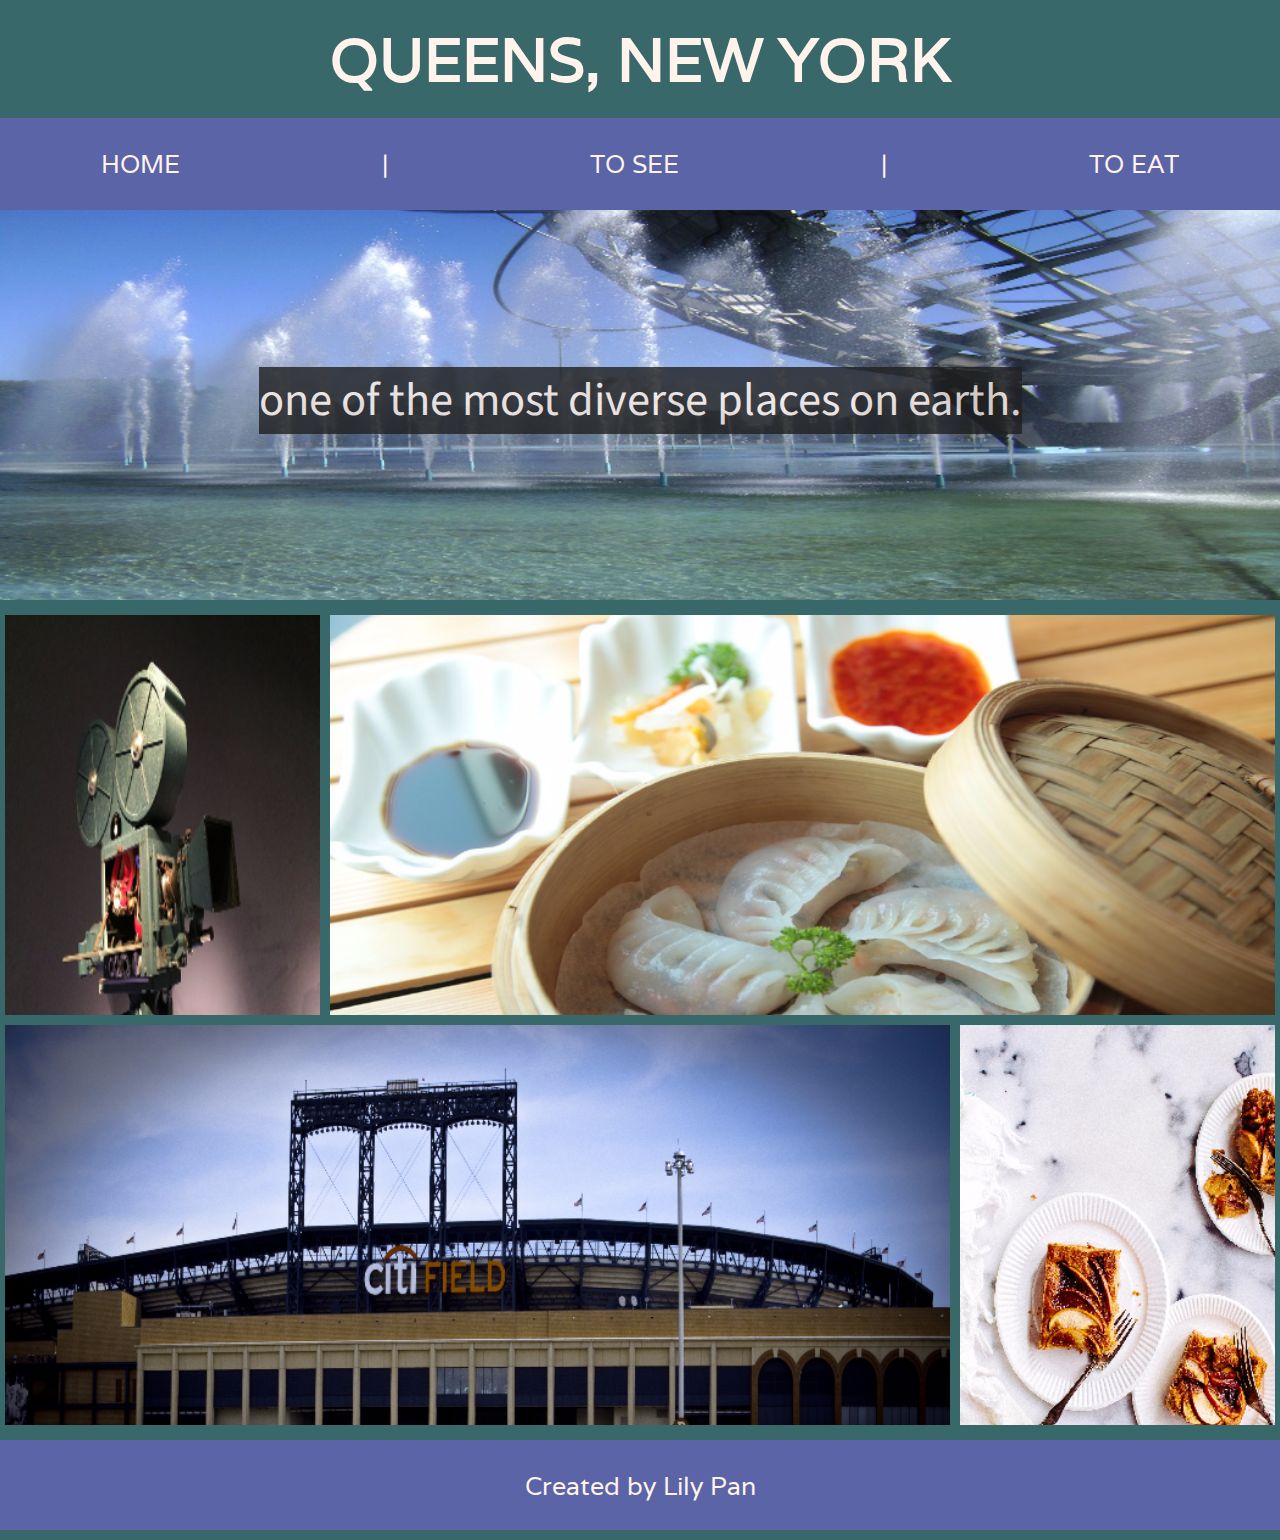
<file: index.html>
<!DOCTYPE html>
<html lang="en-us">

<head>
<meta charset="utf-8">
<title>QUEENS, NY</title>
<link rel="stylesheet" href="css/style.css">
<link rel="stylesheet" href="https://maxcdn.bootstrapcdn.com/font-awesome/4.7.0/css/font-awesome.min.css">
</head>
<body>
    
	<!--Logo-->
	<div class="top-bar">
	<h1><strong>QUEENS, NEW YORK</strong></h1>
	
	<!--Nav bar-->
	
	<ul>
		<li><a href="#">HOME</a></li>|
		<li><a href="to-see.html">TO SEE</a></li>|
		<li><a href="to-eat.html">TO EAT</a></li>
	</ul>
	</div>
	
    <!--Create links for pictures-->  
    
    <div class="large-image">
        <p>one of the most diverse places on earth.</p>
    </div>
    
    <div class="whole">
    	<div id="moving-image" class="card-2-5"></div>
    	<div id="dumpling-galaxy" class="card-3-4"></div>
    </div>
    
    <div class="whole">
    	<div id="citifield" class="card-3-4"></div>
    	<div id="marthas" class="card-2-5"></div>
    </div>
    
    <footer>
    	<div class="footer">
    	<p>Created by Lily Pan</p>
    	</div>
    </footer>      
          

</body>
</html>
</file>
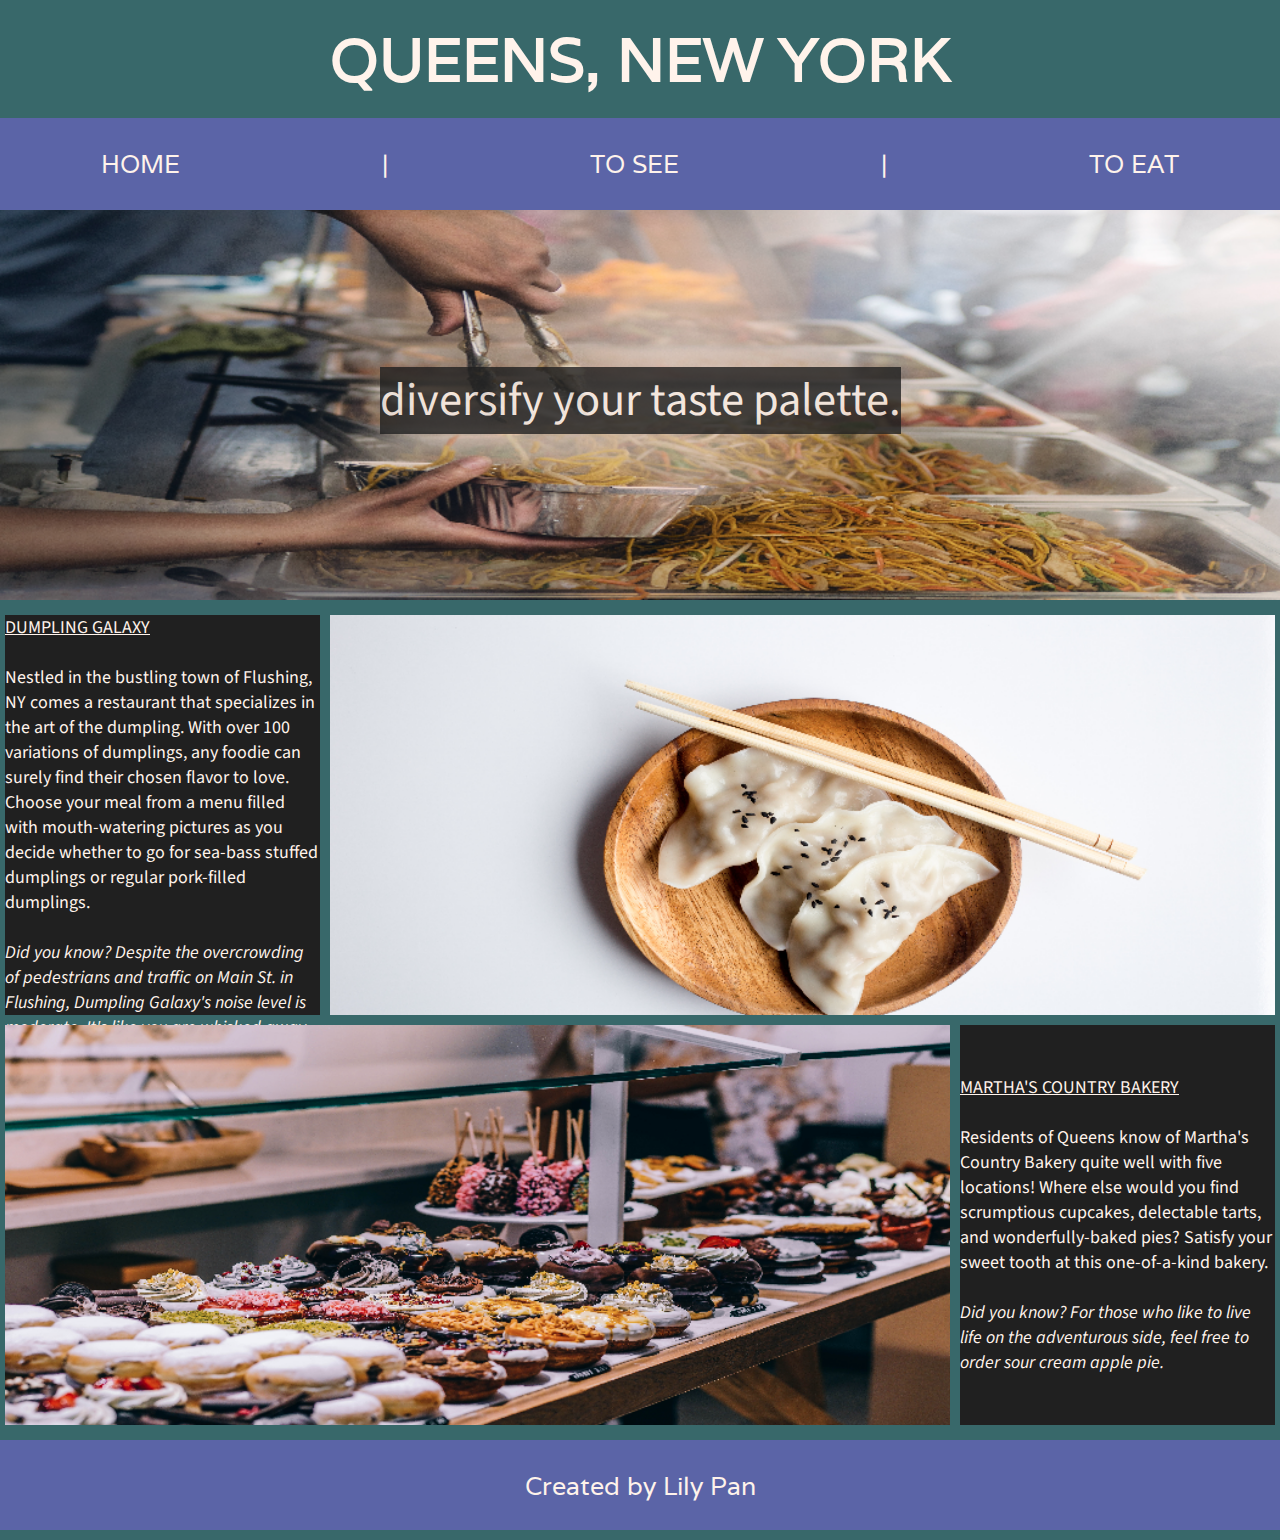
<file: to-eat.html>
<!DOCTYPE html>
<html lang="en-us">

<head>
<meta charset="utf-8">
<title>QUEENS, NY</title>
<link rel="stylesheet" href="css/style.css">
<link rel="stylesheet" href="https://maxcdn.bootstrapcdn.com/font-awesome/4.7.0/css/font-awesome.min.css">
</head>
<body>
	<div class="top-bar">
	    
	<h1><strong>QUEENS, NEW YORK</strong></h1>
	
	<ul>
		<li><a href="index.html">HOME</a></li>|
		<li><a href="to-see.html">TO SEE</a></li>|
		<li><a href="#">TO EAT</a></li>
	</ul>
	</div>
          
    <div id="noodles" class="large-image">
        <!--Format quotations-->
        <p>diversify your taste palette.</p>
    </div>
    
    <div class="whole">
    	<div class="card-2-5">
    	    <p>
    	        <u>DUMPLING GALAXY</u>
    	        <br>
    	        <br>
    	        Nestled in the bustling town of Flushing, NY comes a restaurant that specializes in the art of the dumpling. With over 100 variations of dumplings, any foodie can surely find their chosen flavor to love. Choose your meal from a menu filled with mouth-watering pictures as you decide whether to go for sea-bass stuffed dumplings or regular pork-filled dumplings. 
    	        <br>
    	        <br>
    	        <em>Did you know? Despite the overcrowding of pedestrians and traffic on Main St. in Flushing, Dumpling Galaxy's noise level is moderate. It's like you are whisked away to a different town!</em>
    	    </p>
    	</div>
    	<div id="dumpling-restaurant" class="card-3-4"></div>
    </div>
    
    <div class="whole">
    	<div id="bakery" class="card-3-4"></div>
    	<div class="card-2-5">
    	    <p>
    	        <u>MARTHA'S COUNTRY BAKERY</u>
    	        <br>
    	        <br>
    	        Residents of Queens know of Martha's Country Bakery quite well with five locations! Where else would you find scrumptious cupcakes, delectable tarts, and wonderfully-baked pies? Satisfy your sweet tooth at this one-of-a-kind bakery.
    	        <br>
    	        <br>
    	        <em>Did you know? For those who like to live life on the adventurous side, feel free to order sour cream apple pie.</em>
    	    </p>
    	</div>
    </div>
    
    <footer>
    	<div class="footer">
    	<p>Created by Lily Pan</p>
    	</div>
    </footer>      
          

</body>
</html>
</file>
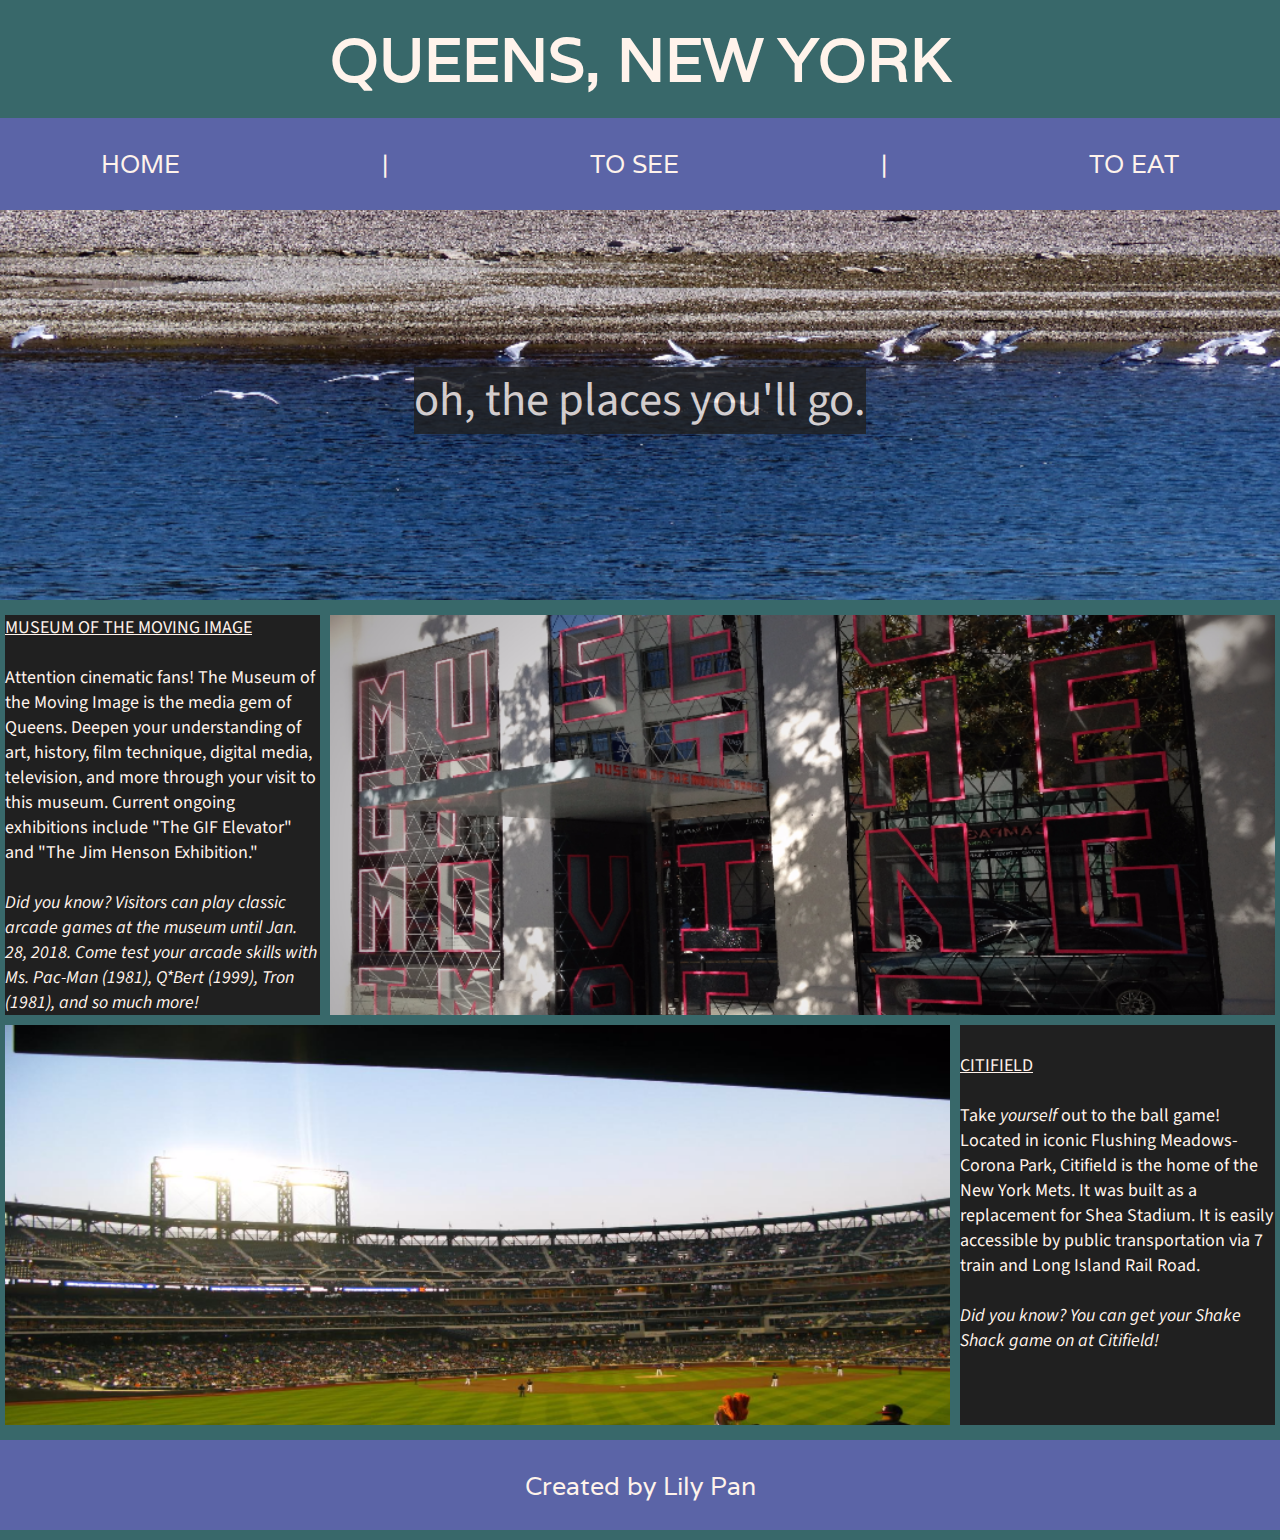
<file: to-see.html>
<!DOCTYPE html>
<html lang="en-us">

<head>
<meta charset="utf-8">
<title>QUEENS, NY</title>
<link rel="stylesheet" href="css/style.css">
<link rel="stylesheet" href="https://maxcdn.bootstrapcdn.com/font-awesome/4.7.0/css/font-awesome.min.css">
</head>
<body>
    
	<div class="top-bar">
	    
	<h1><strong>QUEENS, NEW YORK</strong></h1>
	
	<ul>
		<li><a href="index.html">HOME</a></li>|
		<li><a href="#">TO SEE</a></li>|
		<li><a href="to-eat.html">TO EAT</a></li>
	</ul>
	</div>
          
    <div id="places" class="large-image">
        <p>oh, the places you'll go.</p>
    </div>
    
    <div class="whole">
    	<div class="card-2-5">
    	    <p>
    	   <!--Format text-->
    	       <u>MUSEUM OF THE MOVING IMAGE</u>
    	       <br>
    	       <br>
    	       Attention cinematic fans! The Museum of the Moving Image is the media gem of Queens. Deepen your understanding of art, history, film technique, digital media, television, and more through your visit to this museum. Current ongoing exhibitions include "The GIF Elevator" and "The Jim Henson Exhibition."
    	       <br>
    	       <br>
    	       <em>Did you know? Visitors can play classic arcade games at the museum until Jan. 28, 2018. Come test your arcade skills with Ms. Pac-Man (1981), Q*Bert (1999), Tron (1981), and so much more!</em>
    	    </p>
    	</div>
    	<div id="museum-of-moving-image" class="card-3-4"></div>
    </div>
    
    <div class="whole">
    	<div id="field" class="card-3-4"></div>
    	<div class="card-2-5">
    	    <p>
    	        <u>CITIFIELD</u>
    	        <br>
    	        <br>
    	        Take <em>yourself</em> out to the ball game! Located in iconic Flushing Meadows-Corona Park, Citifield is the home of the New York Mets. It was built as a replacement for Shea Stadium. It is easily accessible by public transportation via 7 train and Long Island Rail Road.
    	        <br>
    	        <br>
    	        <em>Did you know? You can get your Shake Shack game on at Citifield!</em>
    	    </p>
    	    <br>
    	    <br>
    	    
    	</div>
    </div>
    
    
    <footer>
    	<div class="footer">
    	<p>Created by Lily Pan</p>
    	</div>
    </footer>      
          

</body>
</html>
</file>
<file: css/style.css>
@import url('https://fonts.googleapis.com/css?family=Varela');
/* HEADER & FOOTER FONT
font-family: 'Varela', sans-serif; */
@import url('https://fonts.googleapis.com/css?family=Source+Sans+Pro:200');
/*BODY FONT
font-family: 'Source Sans Pro', sans-serif; */

*{
margin: 0;
padding: 0;
box-sizing: border-box;
}

body{ 
background-color: #38686A;
font-family: 'Source Sans Pro', sans-serif;
color: #FFF3EB;
}

h1{
text-align: center;
margin: 20px;
font-size: 60px;
}

/*nav bar*/

.top-bar{
background-color: #5B64A7;
font-family: 'Varela', sans-serif;
font-size: 25px;
text-align: center;
margin-top: 0;
top:0;
width: 100%;
position: fixed;
z-index:1000;
}

.top-bar h1 {
background-color: #38686A;
margin:0;
padding-top: 20px;
padding-bottom: 20px;
}

.top-bar li{
list-style: none;
}

.top-bar ul{
display: flex;
justify-content: space-around;
padding-top: 30px;
padding-bottom: 30px;
}

.top-bar ul li:hover{
color: #202020;
  
cursor: pointer;
}

.large-image{
height: 400px;
width: 100%;
margin-top: 200px;
margin-bottom: 10px;

display: flex;
align-items: center;
background-size: cover;
background-image: url(../images/unisphere.jpg);
}

.large-image p{
margin: auto;
font-size: 290%;
background-color: #202020;
opacity: 0.8;
}

.whole{
display: flex;
justify-content: space-between;

background-color: none;
width: 100%;
}

.card-3-4{
display: flex;
justify-content: space-between;
flex-direction: column;

background-color: white;

height: 400px;
width: 75%;
margin: 5px;

background-size: cover;
}

#dumpling-galaxy{
background-image: url(../images/dumplings.jpg);
}

#citifield{
background-image: url(../images/citifield.jpg);
}

.card-2-5{
display: flex;
justify-content: space-between;
flex-direction: column;
align-items: center;
background-color: #202020;


height: 400px;
width: 25%;
margin: 5px;

background-size: cover;
}

#moving-image{
background-image: url(../images/moving-image.jpg);
}

#marthas{
background-image: url(../images/cake.jpg);
}

.footer{
margin-top: 10px;
margin-bottom: 10px;

background-color: #5B64A7;
font-family: 'Varela', sans-serif;
font-size: 25px;
height: 90px;
text-align: center;

width: 100%;
}

.footer p{
align-items: center;
padding-top: 30px;
}

/*to-see page*/

#places{
background-image: url(../images/seagulls.jpg);
}

#museum-of-moving-image{
background-image: url(../images/museum-of-moving-image.jpg);
}

#field{
background-image: url(../images/citifield-field.jpg);
}

.card-2-5 p{
justify-content: center;
font-size: 18px;
margin: auto;
}


/*to-eat page*/

#noodles{
background-image: url(../images/noodles.jpg);
}

#dumpling-restaurant{
background-image:url(../images/dumpling-galaxy.jpg);
}

#bakery{
background-image: url(../images/bakery.jpg);
}

a:link{
color: #FFF3EB;
text-decoration: none;
}

a:visited{
color: #FFF3EB;
text-decoration: none;
}

/*Hover must come after :link and :visited in order to be effective*/
a:hover{
color: #202020;
text-decoration: none;
}
</file>
